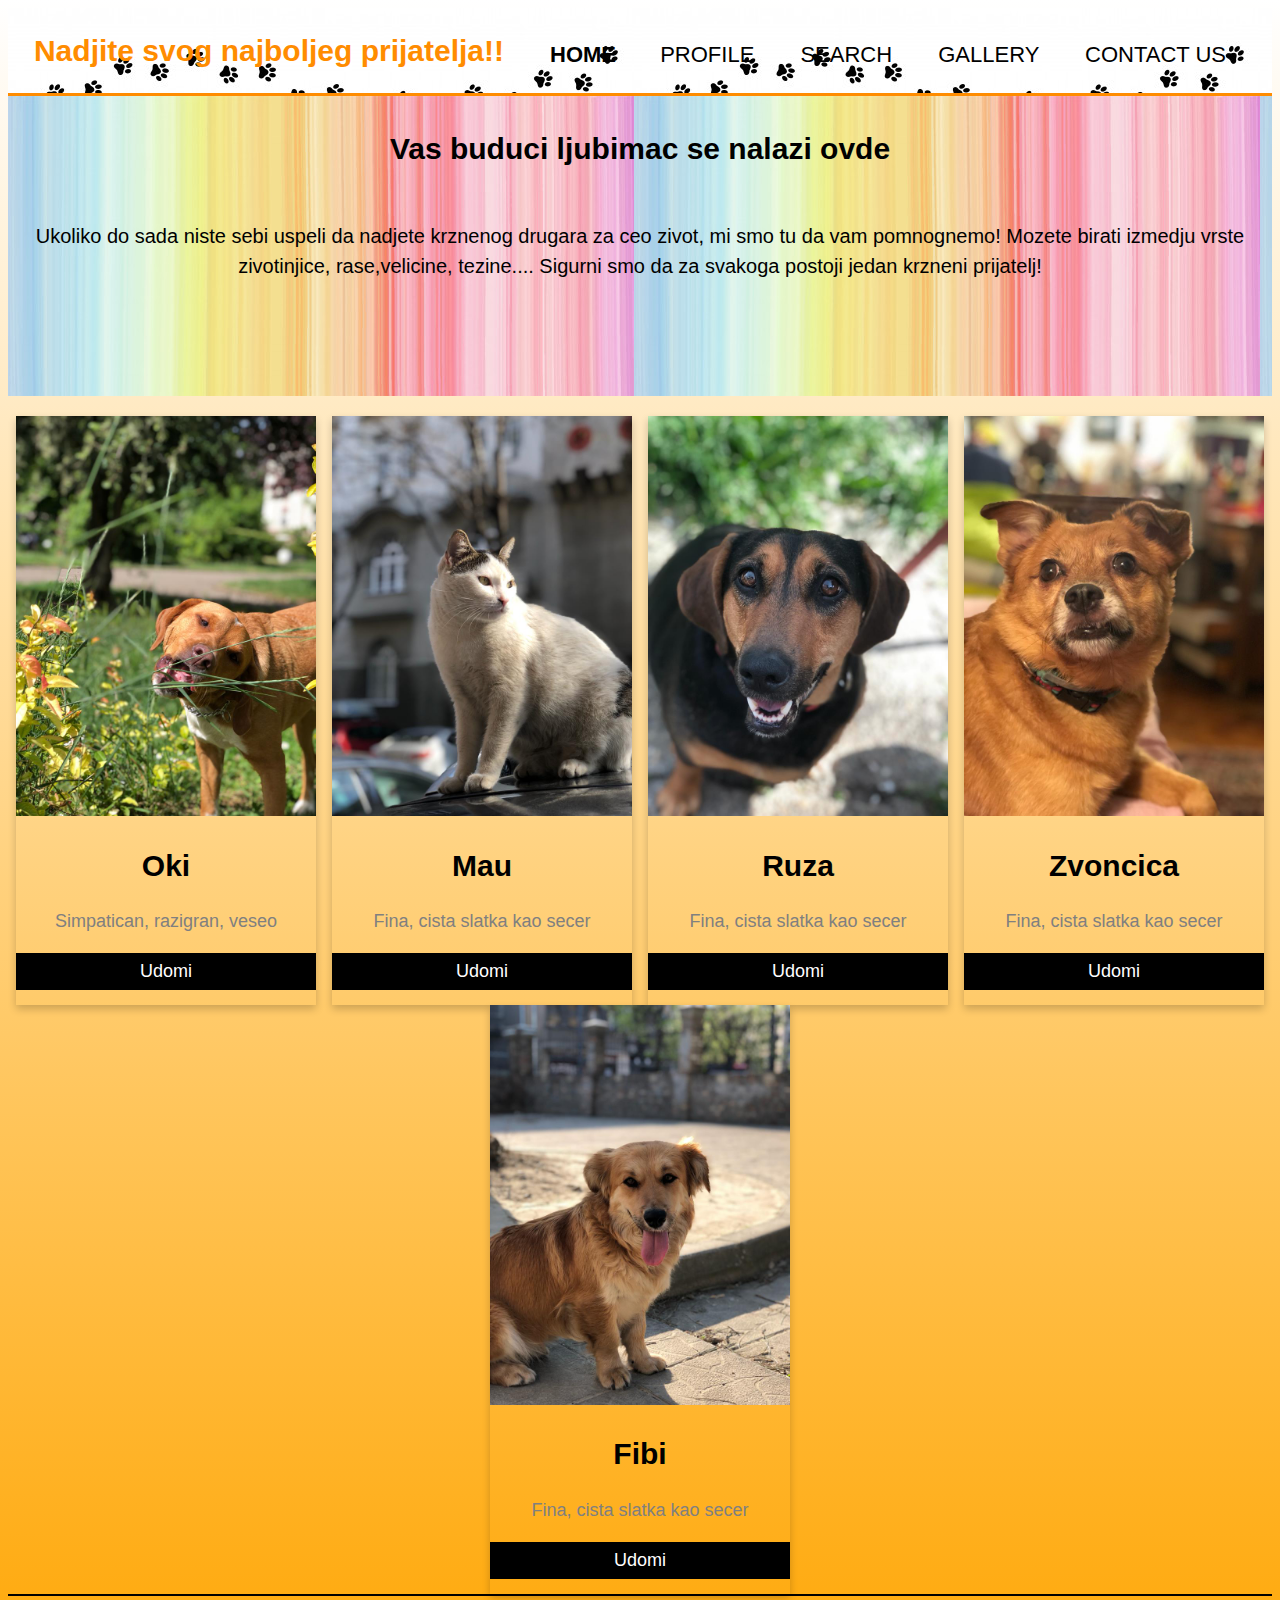
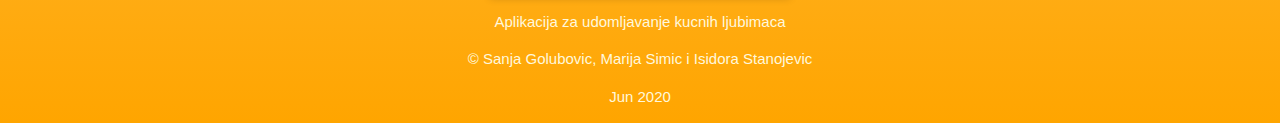
<file: index.html>
<!DOCTYPE html>
<html lang="en">
<head>
    <meta charset="UTF-8">
    <meta name="viewport" content="width=device-width">
    <meta http-equiv="X-UA-Compatible" content="ie=edge">
    <link rel="stylesheet" href="css/style.css">
    <title> Udomljavanje kucnih ljubimaca </title>

</head>
<body>

    <!--Header--> 
    <header>
        <div class="header_container">
            <div id="title">
                <h1>Nadjite svog najboljeg prijatelja!!</h1>
            </div>
            <nav calss="main-nav">
                <ul>
                    <li class="current"><a href="index.html"> Home</a> </li>
                    <li><a href="profil.html"> Profile </a></li>
                    <li><a href="pretraga_ljubimaca.html"> Search </a></li>
                    <li><a href="gallery.html"> Gallery </a></li> 
                    <li><a href="contactus.html"> Contact Us</a></li>
                </ul>
            </nav>
        </div>
    </header>

<!-- Opis i naziv stranice-->

    <section id="showcase">
        <div>
            
            <h1>Vas buduci ljubimac se nalazi ovde</h1>
           
            <p>Ukoliko do sada niste sebi uspeli da nadjete krznenog drugara za ceo zivot, mi smo tu da vam pomnognemo!
            Mozete birati izmedju vrste zivotinjice, rase,velicine, tezine.... Sigurni smo da za svakoga postoji jedan krzneni prijatelj! </p>
    
        </div>

    </section>

<!--3, 4 oglasa koja su kao da pogledaju-->
    <section id="oglasi">
        
        <div class="container-oglasi">

            <div class="card">
                <img src="images/Oki.jpg" alt="Oki" style="width:100%">
                <h1>Oki</h1>
                <p class="opis">Simpatican, razigran, veseo</p>
                <p><button class="udomi">Udomi</button></p>
              </div>



              <div class="card">
                <img src="images/mau.jpg" alt="Mau" style="width:100%">
                <h1>Mau</h1>
                <p class="opis">Fina, cista slatka kao secer</p>
                <p><button class="udomi">Udomi</button></p>
              </div>

        
              <div class="card">
                <img src="images/ruza.jpg" alt="Ruza" style="width:100%">
                <h1>Ruza</h1>
                <p class="opis">Fina, cista slatka kao secer</p>
                <p><button class="udomi">Udomi</button></p>
              </div>

              

              <div class="card">
                <img src="images/Zvoncica.jpg" alt="Zvoncica" style="width:100%">
                <h1>Zvoncica</h1>
                <p class="opis">Fina, cista slatka kao secer</p>
                <p><button class="udomi">Udomi</button></p>
              </div>

              <div class="card">
                <img src="images/fibicko.jpg" alt="Fibi" style="width:100%">
                <h1>Fibi</h1>
                <p class="opis">Fina, cista slatka kao secer</p>
                <p><button class="udomi">Udomi</button></p>
              </div>


           

        </div>    
    </section>


    <footer>
        <div class="footer_container">
        <p>Aplikacija za udomljavanje kucnih ljubimaca</p>
        <p>&copy; Sanja Golubovic, Marija Simic i Isidora Stanojevic</p>
        <p>Jun 2020</p>
        </div>
    </footer>

</body>
</html>
</file>
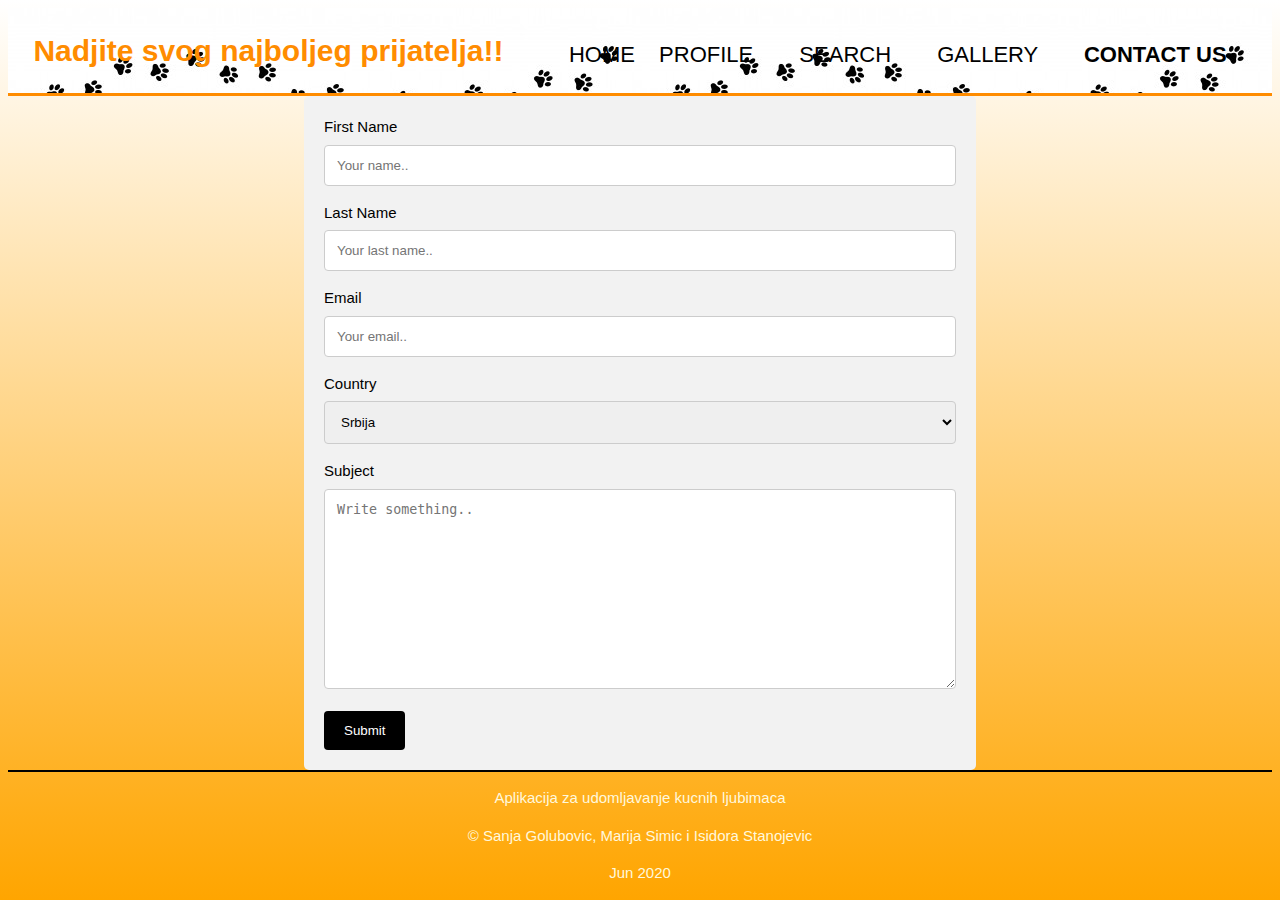
<file: contactus.html>
<!DOCTYPE html>
<html lang="en">
<head>
    <meta charset="UTF-8">
    <meta name="viewport" content="width=device-width">
    <meta http-equiv="X-UA-Compatible" content="ie=edge">
    <link rel="stylesheet" href="css/style.css">
    <title> Udomljavanje kucnih ljubimaca  | Profil</title>

</head>
<body>

    <!--Header-->
    <header >
        <div class="header_container">
            <div id="title">
                <h1>Nadjite svog najboljeg prijatelja!!</h1>
            </div>
            <nav calss="main-nav">
                <ul>
                    <li ></li><a href="index.html"> Home</a> </li>
                    <li><a href="profil.html"> Profile </a></li>
                    <li><a href="pretraga_ljubimaca.html"> Search </a></li>
                    <li><a href="gallery.html"> Gallery </a></li> 
                    <li class="current"><a href="contactus.html"> Contact Us</a></li>
                </ul>
            </nav>
        </div>
    </header>

    <div class="container-contactus">
        <!-- ovo sam ukrala sa neta, tako da ako ne radimo php slobodno obrisi ovaj action page -->
        <form action="action_page.php"> 
      
          <label for="fname">First Name</label>
          <input type="text" id="fname" name="firstname" placeholder="Your name..">
      
          <label for="lname">Last Name</label>
          <input type="text" id="lname" name="lastname" placeholder="Your last name..">

          <label for="email">Email</label>
          <input type="text" id="email" name="email" placeholder="Your email..">
      
          <label for="country">Country</label>
          <select id="country" name="country">
            <option value="australia">Srbija</option>
            <option value="bosna">Bosna</option>
            <option value="hrvatska">Hrvatska</option>
            <option value="crnagora">Crna Gora</option>
          </select>
      
          <label for="subject">Subject</label>
          <textarea id="subject" name="subject" placeholder="Write something.." style="height:200px"></textarea>
      
          <input type="submit" value="Submit">

      
        </form>
      </div>


    <footer>
        <div class="footer_container">
        <p>Aplikacija za udomljavanje kucnih ljubimaca</p>
        <p>&copy; Sanja Golubovic, Marija Simic i Isidora Stanojevic</p>
        <p>Jun 2020</p>
        </div>
    </footer>

</body>
</html>
</file>
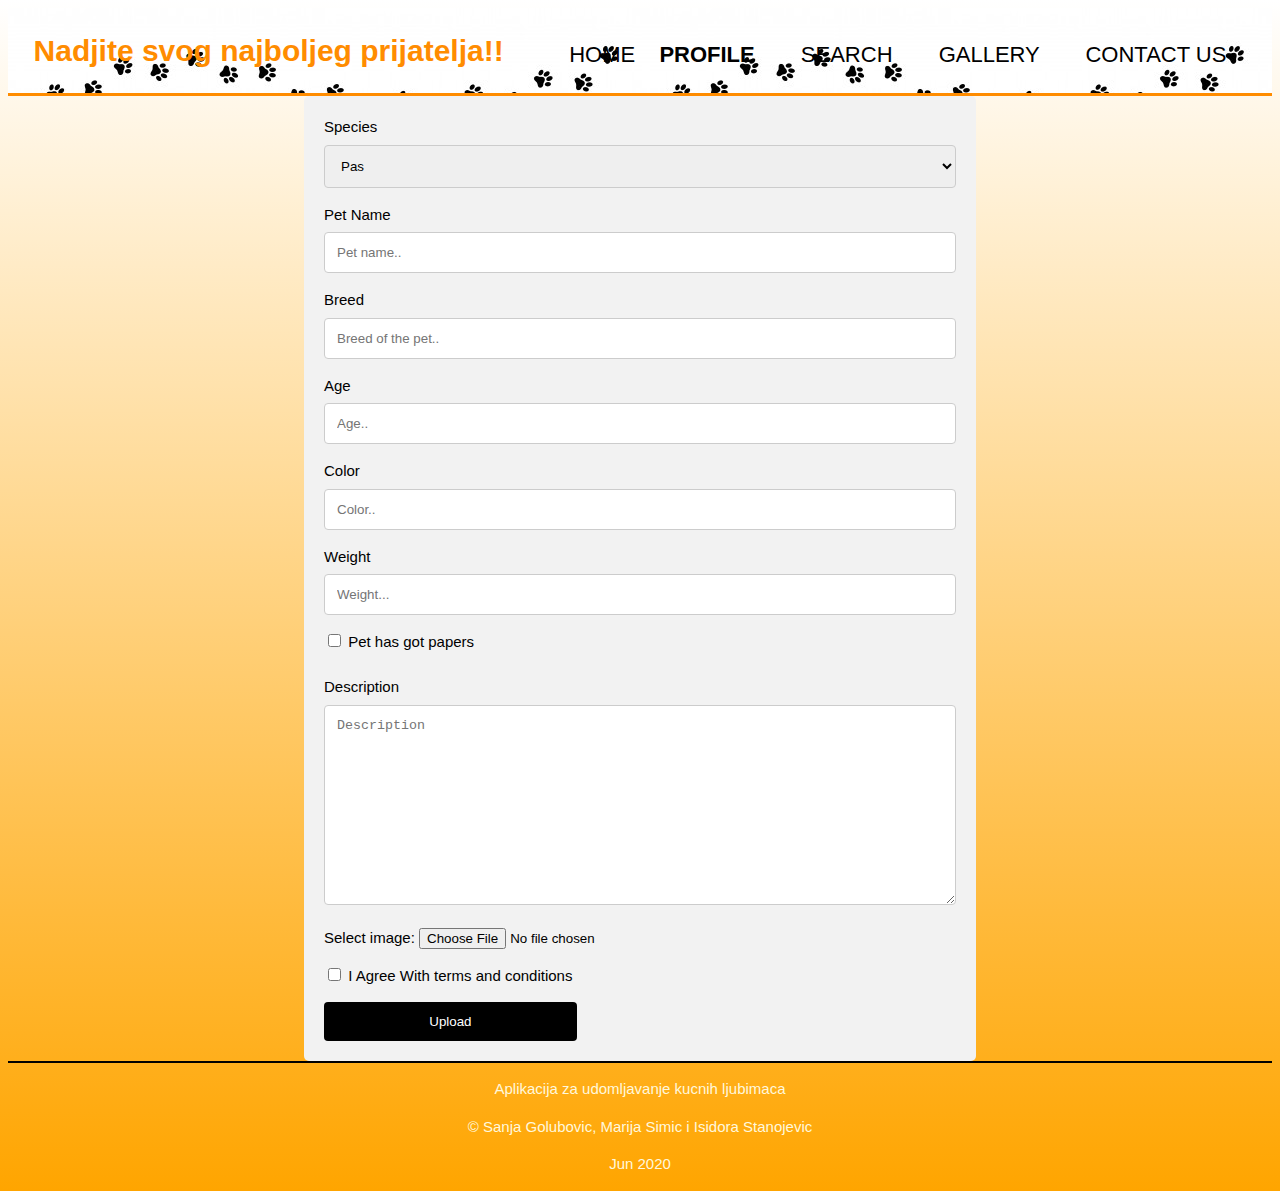
<file: dodavanje_novog_oglasa.html>
<!DOCTYPE html>
<html lang="en">
<head>
    <meta charset="UTF-8">
    <meta name="viewport" content="width=device-width">
    <meta http-equiv="X-UA-Compatible" content="ie=edge">
    <link rel="stylesheet" href="css/style.css">
    <title> Udomljavanje kucnih ljubimaca  | Profil</title>

</head>
<body>

    <!--Header-->
    <header >
        <div class="header_container">
            <div id="title">
                <h1>Nadjite svog najboljeg prijatelja!!</h1>
            </div>
            <nav calss="main-nav">
                <ul>
                    <li ></li><a href="index.html"> Home</a> </li>
                    <li class="current"><a href="profil.html"> Profile </a></li>
                    <li><a href="pretraga_ljubimaca.html"> Search </a></li>
                    <li><a href="gallery.html"> Gallery </a></li> 
                    <li ><a href="contactus.html"> Contact Us</a></li>
                </ul>
            </nav>
        </div>
    </header>

    <div class="container-signup">
      
       
        <form action="action_page.php"> 
            <label for="Species">Species</label>
                <select id="species" name="species">
                    <option value="dog">Pas</option>
                    <option value="cat">Macka</option>
                    <option value="hamster">Hrcak</option>
                    <option value="riba">Riba</option>
                </select>
                
      
            <label for="fname">Pet Name</label>
            <input type="text" id="pname" name="petname" placeholder="Pet name..">
            
            <label for="fname">Breed</label>
            <input type="text" id="breed" name="breed" placeholder="Breed of the pet..">  

            <label for="fname">Age</label>
            <input type="text" id="age" name="age" placeholder="Age..">
    
            <label for="color">Color</label>
            <input type="text" id="color" name="color" placeholder="Color..">

            <label for="weight">Weight</label>
            <input type="text" id="weight" name="weight" placeholder="Weight...">

            <input type="checkbox" name="papers" id="papers"/>
            <label for="papers">Pet has got papers</label>

            </br>
            </br>

            <label for="subject">Description</label>
            <textarea id="description" name="description" placeholder="Description" style="height:200px"></textarea>

            <label for="img">Select image:</label>
            <input type="file" id="img" name="img" accept="image/*">
          
            <div id="termscond">
                <p class="t&c"> 
                    <input type="checkbox" name="Terms" id="terms" /> 
                    <label for="termsandconditions">I Agree With terms and conditions </label>
                </p>
                <input type="submit" value="Upload">
            </div>


        </form>
      </div>


    <footer>
        <div class="footer_container">
        <p>Aplikacija za udomljavanje kucnih ljubimaca</p>
        <p>&copy; Sanja Golubovic, Marija Simic i Isidora Stanojevic</p>
        <p>Jun 2020</p>
        </div>
    </footer>

</body>
</html>
</file>
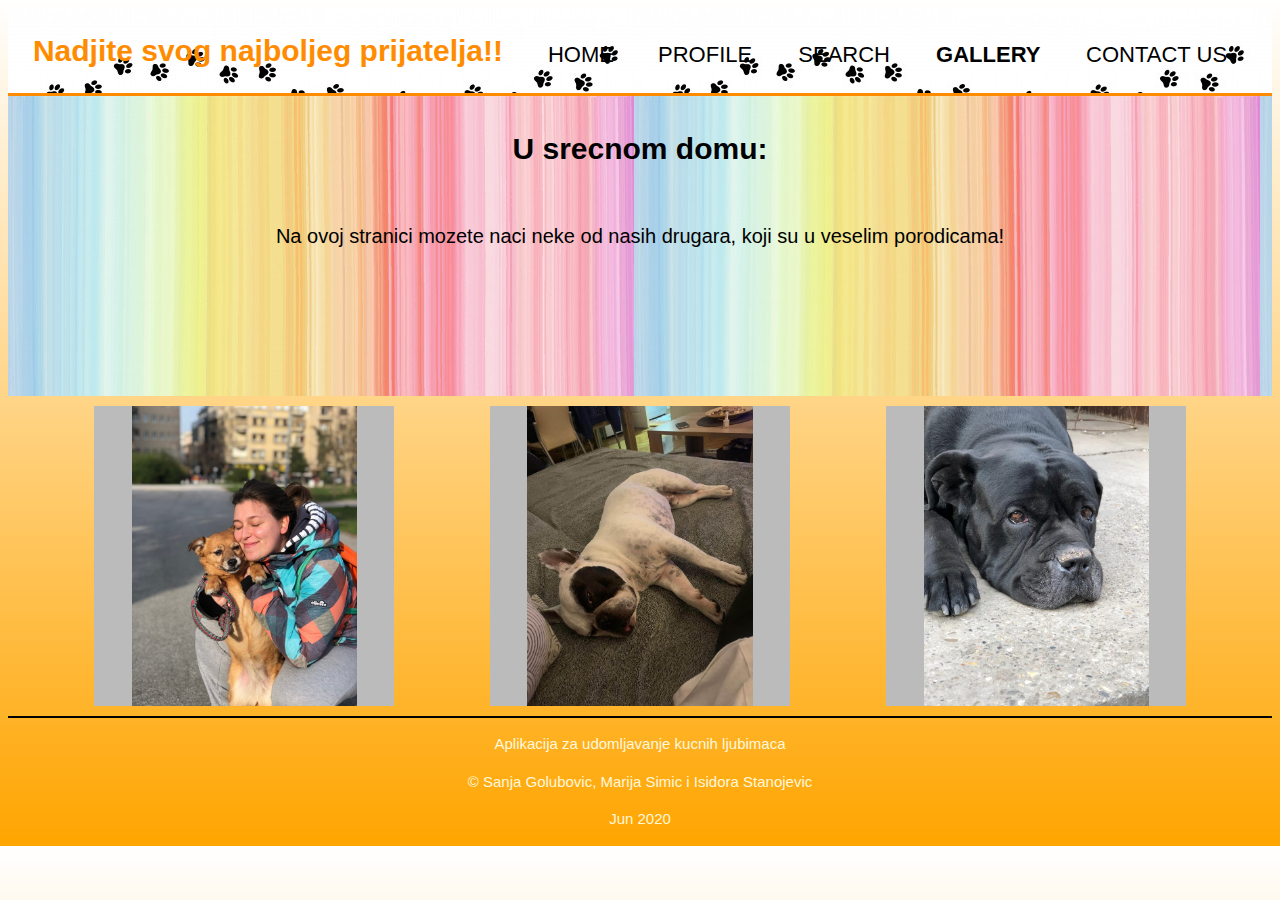
<file: gallery.html>
<!DOCTYPE html>
<html lang="en">
<head>
    <meta charset="UTF-8">
    <meta name="viewport" content="width=device-width">
    <meta http-equiv="X-UA-Compatible" content="ie=edge">
    <link rel="stylesheet" href="css/style.css">
    <title> Udomljavanje kucnih ljubimaca </title>

</head>
<body>

    <!--Header-->
    <header >
        <div class="header_container">
            <div id="title">
                <h1>Nadjite svog najboljeg prijatelja!!</h1>
            </div>
            <nav calss="main-nav">
                <ul>
                    <li><a href="index.html"> Home</a> </li>
                    <li><a href="profil.html"> Profile </a></li>
                    <li><a href="pretraga_ljubimaca.html"> Search </a></li>
                    <li class="current"><a href="gallery.html"> Gallery </a></li> 
                    <li><a href="contactus.html"> Contact Us</a></li>
                </ul>
            </nav>
        </div>
    </header>

<!-- Opis i naziv stranice-->

    <section id="showcase">
        <div>
            
            <h1>U srecnom domu:</h1>
           
            <p>Na ovoj stranici mozete naci neke od nasih drugara, koji su u veselim porodicama! </p>
    
        </div>

    </section>

    <div class="container-flip-card">
    
    <div class="flip-card">
        <div class="flip-card-inner">
          <div class="flip-card-front">
            <img src="images/galerija/IMG_0374.jpg" alt="DokicaiZvoncica">
          </div>
          <div class="flip-card-back">
            <h1>Zvoncica</h1>
            <p>Nasla je dom nakon 2 godine potrage, i njabolju drugaricu za ceo zivot</p>
          </div>
        </div>
    </div>

    <div class="flip-card">
        <div class="flip-card-inner">
          <div class="flip-card-front">
            <img src="images/galerija/pablo.jpg" alt="Pablo"  >
          </div>
          <div class="flip-card-back">
            <h1>Pablo</h1>
            <p>Odmara u svom kreveticu nakon duge setnje</p>
          </div>
        </div>
    </div>

    <div class="flip-card">
        <div class="flip-card-inner">
          <div class="flip-card-front " >
            <img src="images/galerija/max.jpg" alt="Max" > 
          </div>
          <div class="flip-card-back">
            <h1>Max</h1>
            <p>Max je veliki div, kome je samo trebala ljubav i jedan topli krevetic!</p>
          </div>
        </div>
    </div>

    
    </div>
    <footer>
        <div class="footer_container">
        <p>Aplikacija za udomljavanje kucnih ljubimaca</p>
        <p>&copy; Sanja Golubovic, Marija Simic i Isidora Stanojevic</p>
        <p>Jun 2020</p>
        </div>
    </footer>

</body>
</html>
</file>
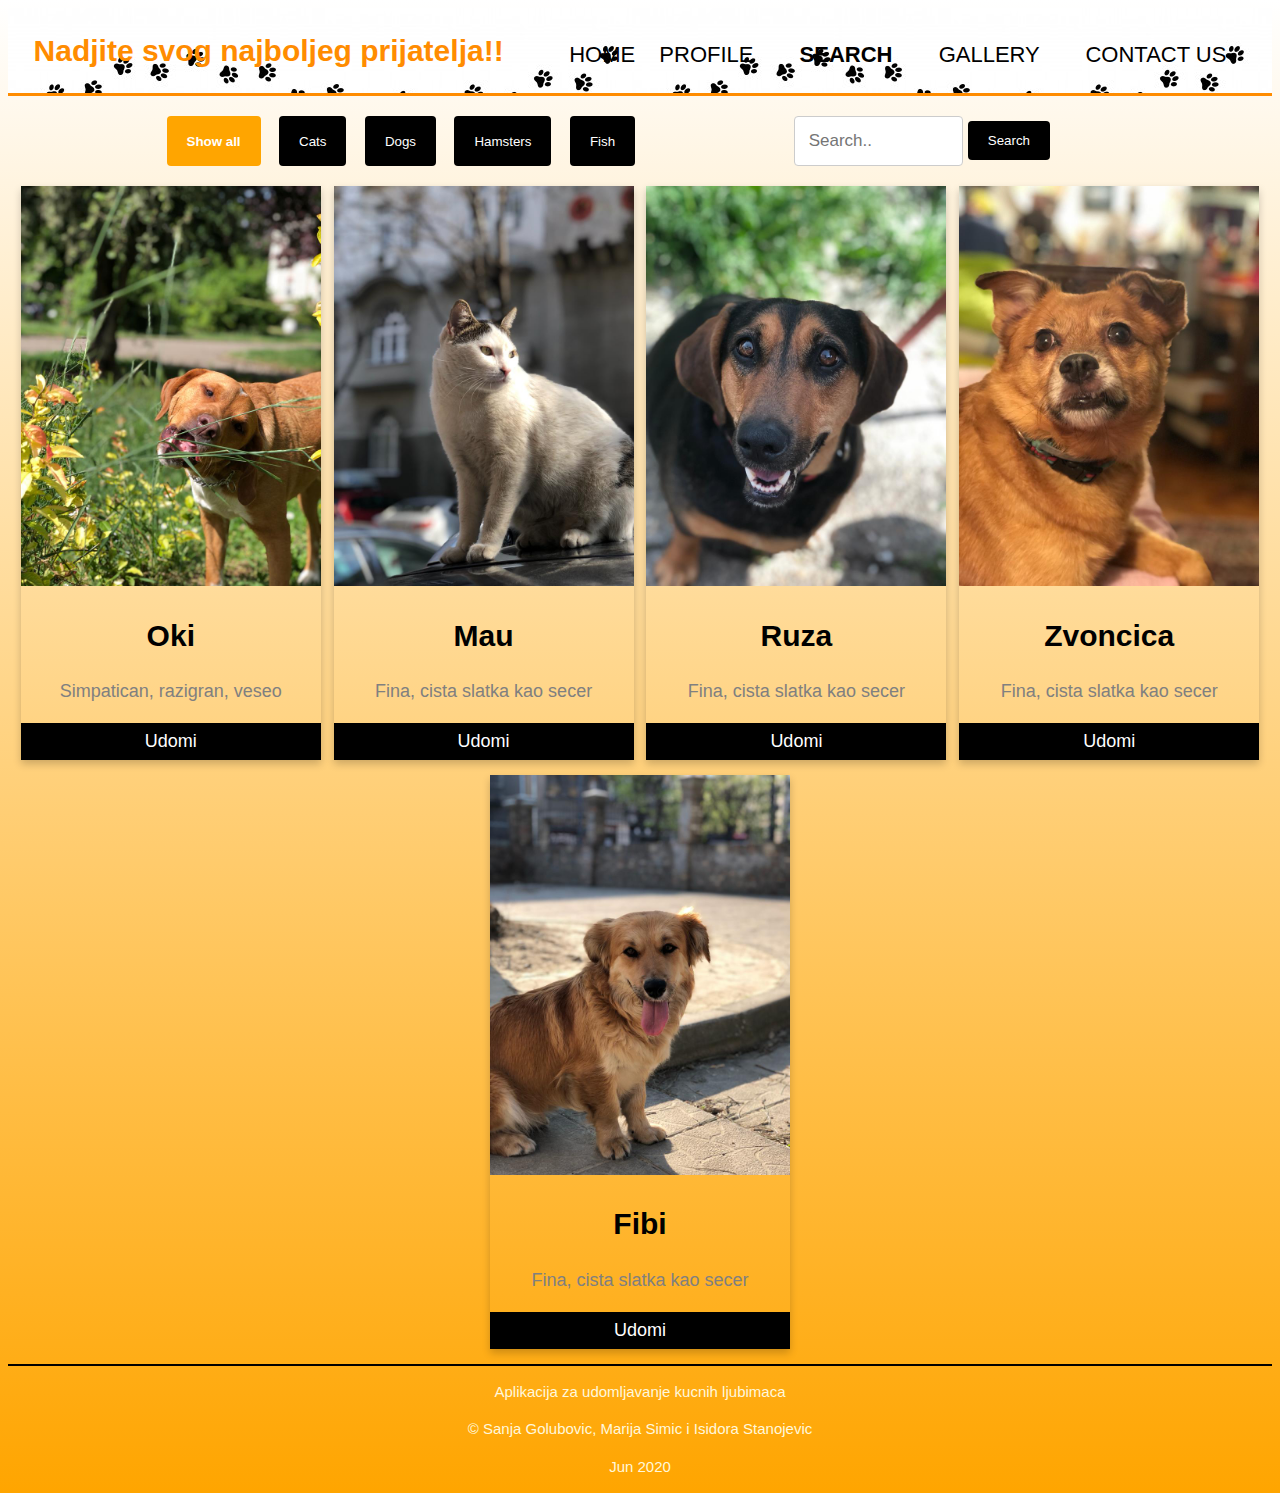
<file: pretraga_ljubimaca.html>
<!DOCTYPE html>
<html lang="en">
<head>
    <meta charset="UTF-8">
    <meta name="viewport" content="width=device-width">
    <meta http-equiv="X-UA-Compatible" content="ie=edge">
    <link rel="stylesheet" href="css/style.css">
    <title> Udomljavanje kucnih ljubimaca  | Search</title>

</head>
<body>

    <!--Header-->
    <header >
        <div class="header_container">
            <div id="title">
                <h1>Nadjite svog najboljeg prijatelja!!</h1>
            </div>
            <nav calss="main-nav">
                <ul>
                    <li ></li><a href="index.html"> Home</a> </li>
                    <li><a href="profil.html"> Profile </a></li>
                    <li class="current"><a href="pretraga_ljubimaca.html"> Search </a></li>
                    <li ><a href="gallery.html"> Gallery </a></li class="current"> 
                    <li><a href="contactus.html"> Contact Us</a></li>
                </ul>
            </nav>
        </div>
    </header>


    <div class="nav-bar">

        <div id="filter-button-container">
            <button class="btn active" onclick="filterSelection('all')"> Show all</button>
            <button class="btn" onclick="filterSelection('cat')"> Cats</button>
            <button class="btn" onclick="filterSelection('dog')"> Dogs</button>
            <button class="btn" onclick="filterSelection('hamster')"> Hamsters</button>
            <button class="btn" onclick="filterSelection('fish')"> Fish</button>
        </div>
    

        <div class="search">
            <form action="/action_page.php">
                <input type="text" placeholder="Search.." >
                <button type="submit" class="search_button">Search</button>
            </form>
        </div>     
    </div>


      <div class="container-oglasi">
            <div class="filterDiv dog">
                <div class="card">
                    <img src="images/Oki.jpg" alt="Oki" style="width:100%">
                    <h1>Oki</h1>
                    <p class="opis">Simpatican, razigran, veseo</p>
                    <p><button class="udomi">Udomi</button></p>
                </div>
            </div>

            <div class="filterDiv cat">
                <div class="card">              
                    <img src="images/mau.jpg" alt="Mau" style="width:100%">
                    <h1>Mau</h1>
                    <p class="opis">Fina, cista slatka kao secer</p>
                    <p><button class="udomi">Udomi</button></p>
                </div >
            </div>
        
            <div class="filterDiv dog">
            <div class="card">
                    <img src="images/ruza.jpg" alt="Ruza" style="width:100%">
                    <h1>Ruza</h1>
                    <p class="opis">Fina, cista slatka kao secer</p>
                    <p><button class="udomi">Udomi</button></p>
                </div>
            </div>

            <div class="filterDiv dog">
                <div class="card">
                    <img src="images/Zvoncica.jpg" alt="Zvoncica" style="width:100%">
                    <h1>Zvoncica</h1>
                    <p class="opis">Fina, cista slatka kao secer</p>
                    <p><button class="udomi">Udomi</button></p>
                </div>
            </div>

            <div class="filterDiv dog">
                <div class="card">
                    <img src="images/fibicko.jpg" alt="Fibi" style="width:100%">
                    <h1>Fibi</h1>
                    <p class="opis">Fina, cista slatka kao secer</p>
                    <p><button class="udomi">Udomi</button></p>
                </div>
            </div>

        </div>

        <script>
// ovde bi trebala da ide skripta za filtriranje ili moze i preko action-page.php  
// ova skripta mi ne radi, odradi da promeni dugme ali mi ne filtrira, pojma nemam gde je greska :/
                filterSelection("all")
                function filterSelection(c) {
                var x, i;
                x = document.getElementsByClassName("filterDiv");
                if (c == "all") c = "";
                // Add the "show" class (display:block) to the filtered elements, and remove the "show" class from the elements that are not selected
                for (i = 0; i < x.length; i++) {
                    w3RemoveClass(x[i], "show");
                    if (x[i].className.indexOf(c) > -1) w3AddClass(x[i], "show");
                }
                }

                // Show filtered elements
                function w3AddClass(element, name) {
                var i, arr1, arr2;
                arr1 = element.className.split(" ");
                arr2 = name.split(" ");
                for (i = 0; i < arr2.length; i++) {
                    if (arr1.indexOf(arr2[i]) == -1) {
                    element.className += " " + arr2[i];
                    }
                }
                }

                // Hide elements that are not selected
                function w3RemoveClass(element, name) {
                var i, arr1, arr2;
                arr1 = element.className.split(" ");
                arr2 = name.split(" ");
                for (i = 0; i < arr2.length; i++) {
                    while (arr1.indexOf(arr2[i]) > -1) {
                    arr1.splice(arr1.indexOf(arr2[i]), 1);
                    }
                }
                element.className = arr1.join(" ");
                }

                // Add active class to the current control button (highlight it)
                var btnContainer = document.getElementById("filter-button-container");
                var btns = btnContainer.getElementsByClassName("btn");
                for (var i = 0; i < btns.length; i++) {
                btns[i].addEventListener("click", function() {
                    var current = document.getElementsByClassName("active");
                    current[0].className = current[0].className.replace(" active", "");
                    this.className += " active";
                });
                }

        </script>

        
    <footer>
        <div class="footer_container">
        <p>Aplikacija za udomljavanje kucnih ljubimaca</p>
        <p>&copy; Sanja Golubovic, Marija Simic i Isidora Stanojevic</p>
        <p>Jun 2020</p>
        </div>
    </footer>

</body>
</html>
</file>
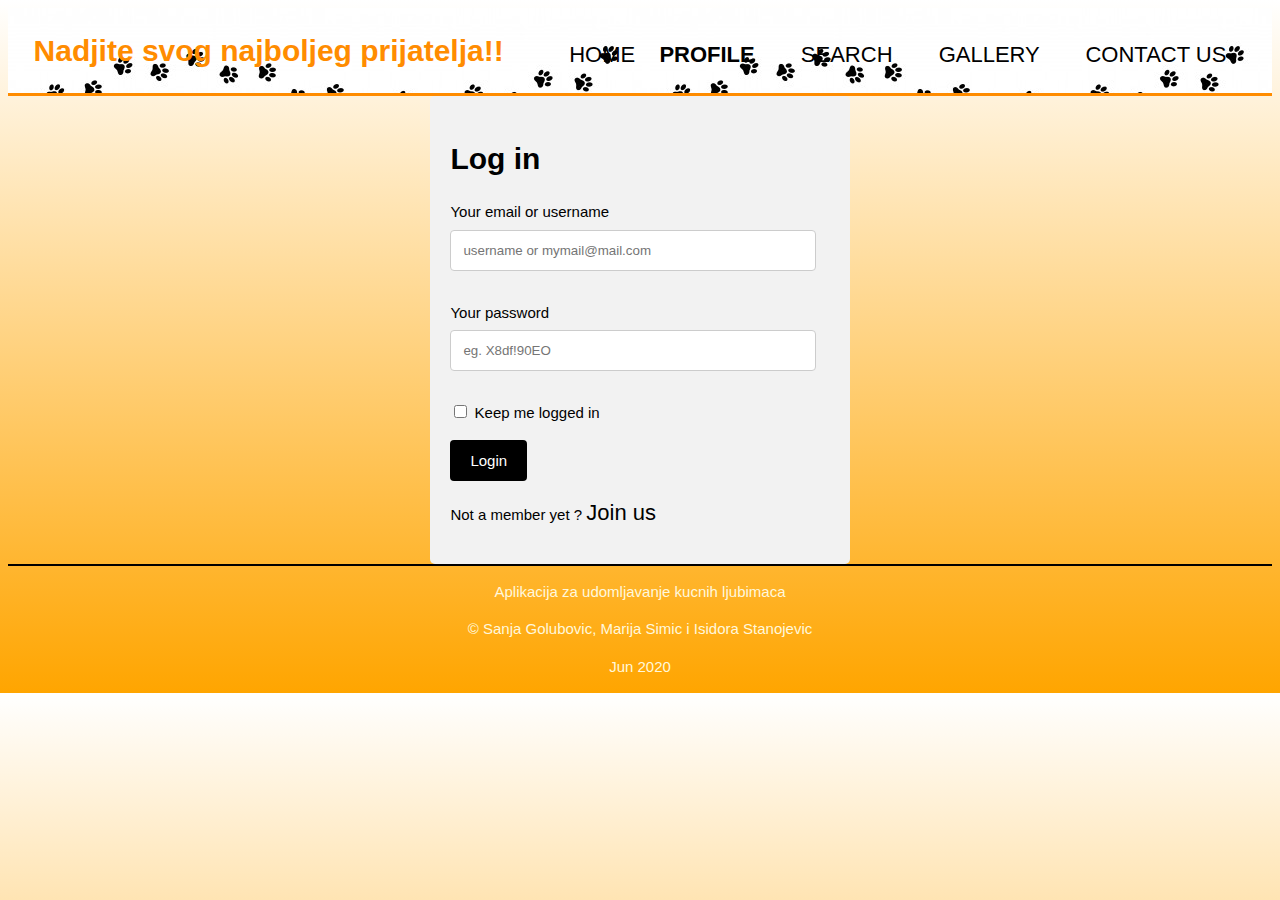
<file: profil.html>
<!DOCTYPE html>
<html lang="en">
<head>
    <meta charset="UTF-8">
    <meta name="viewport" content="width=device-width">
    <meta http-equiv="X-UA-Compatible" content="ie=edge">
    <link rel="stylesheet" href="css/style.css">
    <title> Udomljavanje kucnih ljubimaca  | Profil</title>

</head>
<body>

    <!--Header-->
    <header >
        <div class="header_container">
            <div id="title">
                <h1>Nadjite svog najboljeg prijatelja!!</h1>
            </div>
            <nav calss="main-nav">
                <ul>
                    <li ></li><a href="index.html"> Home</a> </li>
                    <li class="current"><a href="profil.html"> Profile </a></li>
                    <li><a href="pretraga_ljubimaca.html"> Search </a></li>
                    <li><a href="gallery.html"> Gallery </a></li> 
                    <li><a href="contactus.html"> Contact Us</a></li>
                </ul>
            </nav>
        </div>
    </header>
  
    <div class="container-login">
		<div id="login">
            <form  action="" > <!--Ovde ce da ide scripta za login.--> 
				<h1>Log in</h1> 
				<p> 
					<label for="username" class="uname"> Your email or username </label>
					<input id="username" name="username" required="required" type="text" placeholder="username or mymail@mail.com"/>
				</p>
				<p> 
					<label for="password" class="youpasswd"> Your password </label>
					<input id="password" name="password" required="required" type="password" placeholder="eg. X8df!90EO" /> 
				</p>
				<p class="keeplogin"> 
					<input type="checkbox" name="loginkeeping" id="loginkeeping" value="loginkeeping" /> 
					<label for="loginkeeping">Keep me logged in</label>
				</p>
				<p > 
                    <!--ovde bi trebala da nam ide skripta gde nas vodi na profil korisnika-->
                    <button type="submit" value="Login"  > <a href="stranica_korisnika.html" class="profil" > Login </a></button>
                    <!-- <input type="submit" value="Login"  />  -->
				</p>
				<p >
					Not a member yet ?
					<a href="singup.html" >Join us</a>
				</p>
			</form>
		</div>

		
		
	</div>
  

    <footer>
        <div class="footer_container">
        <p>Aplikacija za udomljavanje kucnih ljubimaca</p>
        <p>&copy; Sanja Golubovic, Marija Simic i Isidora Stanojevic</p>
        <p>Jun 2020</p>
        </div>
    </footer>

</body>
</html>
</file>
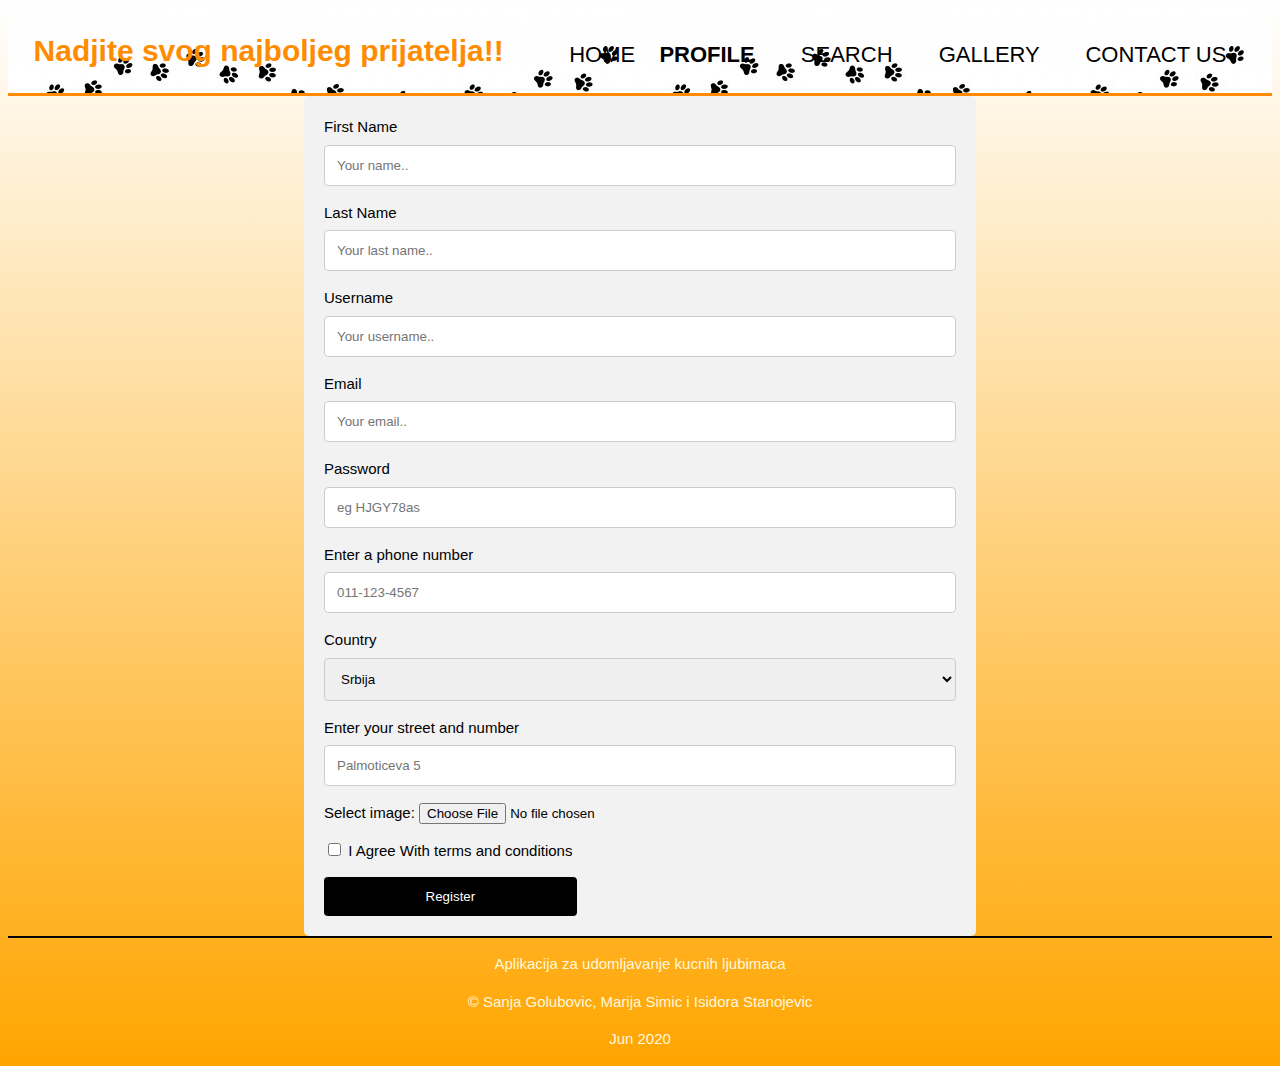
<file: singup.html>
<!DOCTYPE html>
<html lang="en">
<head>
    <meta charset="UTF-8">
    <meta name="viewport" content="width=device-width">
    <meta http-equiv="X-UA-Compatible" content="ie=edge">
    <link rel="stylesheet" href="css/style.css">
    <title> Udomljavanje kucnih ljubimaca  | Profil</title>

</head>
<body>

    <!--Header-->
    <header >
        <div class="header_container">
            <div id="title">
                <h1>Nadjite svog najboljeg prijatelja!!</h1>
            </div>
            <nav calss="main-nav">
                <ul>
                    <li ></li><a href="index.html"> Home</a> </li>
                    <li class="current"><a href="profil.html"> Profile </a></li>
                    <li><a href="pretraga_ljubimaca.html"> Search </a></li>
                    <li><a href="gallery.html"> Gallery </a></li> 
                    <li ><a href="contactus.html"> Contact Us</a></li>
                </ul>
            </nav>
        </div>
    </header>

    <div class="container-signup">
      
       
        <form action="action_page.php"> 
      
          <label for="fname">First Name</label>
          <input type="text" id="fname" name="firstname" placeholder="Your name..">
      
          <label for="lname">Last Name</label>
          <input type="text" id="lname" name="lastname" placeholder="Your last name..">

          <label for="username">Username</label>
          <input type="text" id="username" name="username" placeholder="Your username..">

          <label for="email">Email</label>
          <input type="text" id="email" name="email" placeholder="Your email..">

          <label for="password">Password</label>
          <input type="text" id="password" name="password" placeholder="eg HJGY78as">
        
          <label for="phone">Enter a phone number</label>
          <input type="text" id="phone" name="phone" placeholder="011-123-4567" >

          <label for="country">Country</label>
          <select id="country" name="country">
            <option value="australia">Srbija</option>
            <option value="bosna">Bosna</option>
            <option value="hrvatska">Hrvatska</option>
            <option value="crnagora">Crna Gora</option>
          </select>
          
          <label for="street">Enter your street and number</label>
          <input type="text" id="street" name="street" placeholder="Palmoticeva 5">
        
          <label for="img">Select image:</label>
          <input type="file" id="img" name="img" accept="image/*">
            
          <div id="termscond">
                    <p class="t&c"> 
                        <input type="checkbox" name="Terms" id="terms" /> 
                        <label for="termsandconditions">I Agree With terms and conditions </label>
                    </p>
                        <input type="submit" value="Register">
            </div>


        </form>
      </div>


    <footer>
        <div class="footer_container">
        <p>Aplikacija za udomljavanje kucnih ljubimaca</p>
        <p>&copy; Sanja Golubovic, Marija Simic i Isidora Stanojevic</p>
        <p>Jun 2020</p>
        </div>
    </footer>

</body>
</html>
</file>
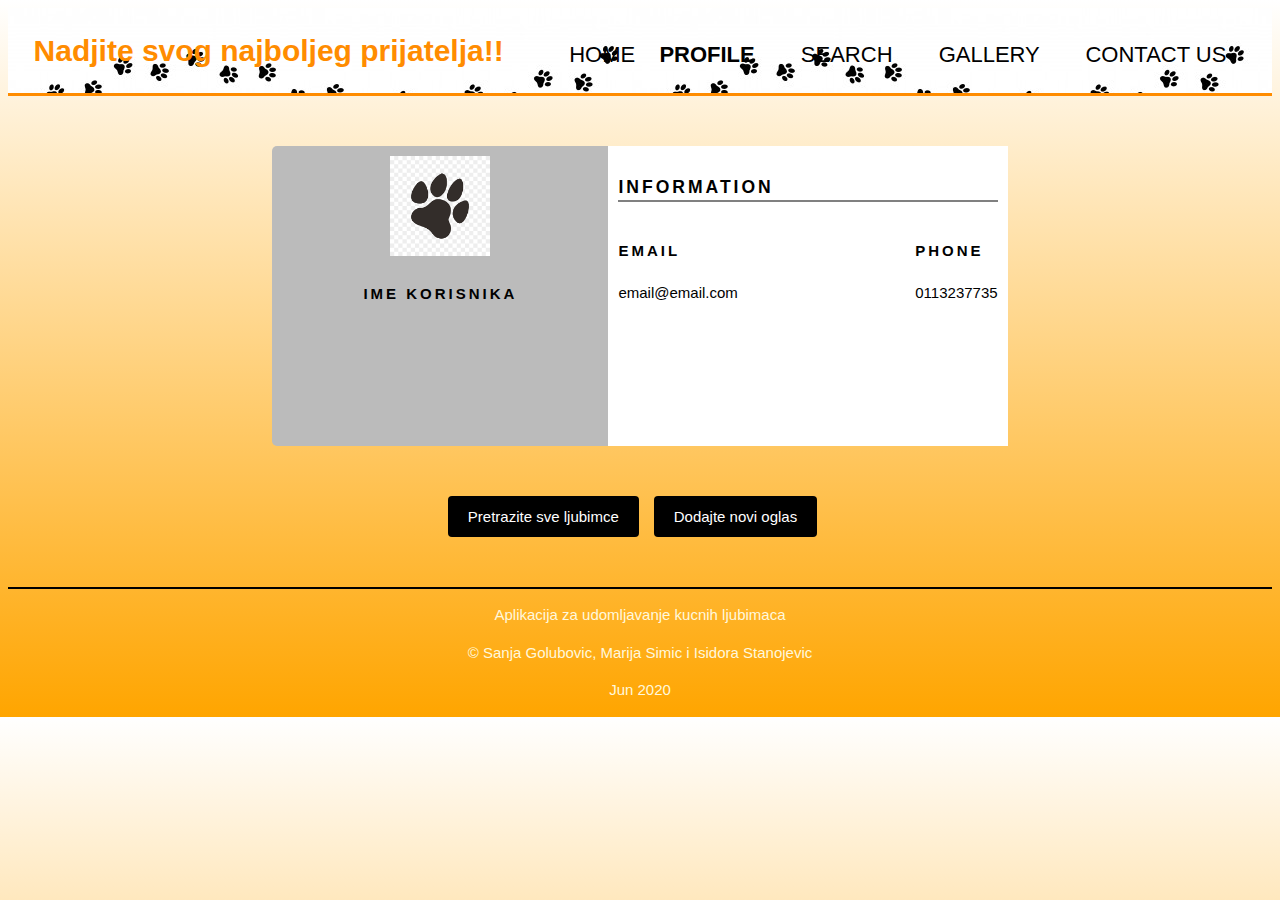
<file: stranica_korisnika.html>
<!DOCTYPE html>
<html lang="en">
<head>
    <meta charset="UTF-8">
    <meta name="viewport" content="width=device-width">
    <meta http-equiv="X-UA-Compatible" content="ie=edge">
    <link rel="stylesheet" href="css/style.css">
    <title> Udomljavanje kucnih ljubimaca  | Stranica korisnika</title>

    
</head>
<body>

    <!--Header-->
    <header >
        <div class="header_container">
            <div id="title">
                <h1>Nadjite svog najboljeg prijatelja!!</h1>
            </div>
            <nav calss="main-nav">
                <ul>
                    <li ></li><a href="index.html"> Home</a> </li>
                    <li class="current"><a href="profil.html"> Profile </a></li>
                    <li><a href="pretraga_ljubimaca.html"> Search </a></li>
                    <li><a href="gallery.html"> Gallery </a></li> 
                    <li><a href="contactus.html"> Contact Us</a></li>
                </ul>
            </nav>
        </div>
    </header>
  
    <div class="container-stranica-korisnika">
        <div class="left">
            <img src="images/paw.png" alt="slika korisnika" width=100>
            <h4>ime korisnika</h4> <!--ovde nekako treba da pozovemo ime korisnika (cini mi se da smo to u pki-ju radili) korsnika-->  
        </div>

        <div class="right">
            <div class="info">
                <h3>Information </h3>
                    <div class="info_data">
                        <div class="data">
                            <h4>email</h4>
                            <p>email@email.com</p> <!--opet pozivamo email, ali mozda sve to mozemo da fejkujemo nekako-->
                        </div>
                        <div class="data">
                            <h4>Phone</h4>
                            <p>0113237735</p>
                        </div>
                    </div>
            </div>
        </div>
        
        
        
    </div>

    <div class="stranica_korisnika_buttons">
        <button type="submit"> <a href="pretraga_ljubimaca.html" class="profil" > Pretrazite sve ljubimce </a></button>
        <button type="submit"> <a href="dodavanje_novog_oglasa.html" class="profil" > Dodajte novi oglas </a></button>
        </div>
  

    <!--footer-->
    <footer>
        <div class="footer_container">
        <p>Aplikacija za udomljavanje kucnih ljubimaca</p>
        <p>&copy; Sanja Golubovic, Marija Simic i Isidora Stanojevic</p>
        <p>Jun 2020</p>
        </div>
    </footer>

</body>
</html>
</file>
<file: css/style.css>
body{
    font: 15px/1.5 Arial, Helvetica, sans-serif;
    background: linear-gradient(white, orange);
    height: 100%;
}

.container{
    display: flex;
}

ul{
    margin: 0;
    padding: 0;
}

/* header */
header{
    background-image: url("/images/header.jpg");
    min-height: 70px;
    color:darkorange;
    border-bottom: darkorange solid 3px;
    text-align: center;
}
 header #title {
     float: left;
 }

header a{
    color: black;
    text-decoration: none;
    text-transform: uppercase;
}

header li{
    display: inline;
    padding: 0 20px 0 20px;
}

.header_container{
    display: flex;
    flex-wrap: wrap;
    justify-content: space-evenly;
}

header nav{    
    float:right;
    margin-top: 30px;
}
header #title {
    float: left;
}
header .current a{
    font-weight: bold;
}
header a:hover{
    font-weight: bold;
    color: white;
    background-color: black;
    opacity: 0.7;
}


/* footer: */

.footer_container{
    color:cornsilk;
    border-top: black 2px solid;
}


footer  {
    text-align: center;
    width: 100%;
}

/* ono sto se nalazi izmedju svega  na prvoj strani*/


#showcase{
    min-height: 300px;
    background: url("/images/pozadina2.jpg");
    text-align: center;
}

#showcase h1{
    font-size: 30px;
    margin: 0;
    padding: 30PX;
}

#showcase p{
 font-size: 20px;
}


/* Oglasi */
#oglasi{
    margin-top: 20px;
}

.container-oglasi{
    display: flex;
    flex-flow: row wrap;
    flex-shrink: 3;
    justify-content: space-evenly;
}


.card {
    box-shadow: 0 4px 8px 0 rgba(0, 0, 0, 0.2);
    max-width: 300px;
    margin: auto;
    text-align: center;
    
  }
  
  .opis {
    color: grey;
    font-size: 18px;
  }
  
  .udomi {
    border: none;
    outline: 0;
    display: inline-block;
    padding: 8px;
    color: white;
    background-color: #000;
    text-align: center;
    cursor: pointer;
    width: 100%;
    font-size: 18px;
  }
  
  a {
    text-decoration: none;
    font-size: 22px;
    color: black;
  }
  
  button:hover, a:hover {
    opacity: 0.7;
  }



  /* Contact us */

  input[type=text], [type=password], select, textarea {
    width: 100%;
    padding: 12px; 
    border: 1px solid #ccc; 
    border-radius: 4px; 
    box-sizing: border-box; 
    margin-top: 6px;
    margin-bottom: 16px;
    resize: vertical ;
  }
  
  /* Style the submit button with a specific background color etc */
  input[type=submit] {
    background-color: black;
    color: white;
    padding: 12px 20px;
    border: none;
    border-radius: 4px;

  }
  
  /* When moving the mouse over the submit button, add a darker green color */
  input[type=submit]:hover {
    opacity: 0.7;
  }
  
  .container-contactus {
    margin:auto;
    border-radius: 5px;
    background-color: #f2f2f2;
    padding: 20px;
    width: 50%;
    
  }

  /*Profil / LogIn page */

.container-login{
      display: flex;
      margin:auto;
      border-radius: 5px;
      background-color: #f2f2f2;
      padding: 20px;
      width: 30%;
}
/*odnosi se na a href*/
.profil{
    text-decoration: none;
    font-size: 15px;
    color: white;
}

button[type=submit] {
    background-color: black;
    color: white;
    padding: 12px 20px;
    border: none;
    border-radius: 4px;

  }
  

/*Singup*/
.container-signup [type="submit"]{
    width: 40%;
}


.container-signup {
    margin:auto;
    border-radius: 5px;
    background-color: #f2f2f2;
    padding: 20px;
    width: 50%;
    display: flex;
    flex-flow: column;
    
  }

  /*galerija*/

.container-flip-card{
    display: flex;
    flex-flow: row wrap;
    flex-shrink: 3;
    justify-content: space-evenly;

}
  /* The flip card container - set the width and height to whatever you want. We have added the border property to demonstrate that the flip itself goes out of the box on hover (remove perspective if you don't want the 3D effect */
.flip-card {
    padding: 10px;
    background-color: transparent;
    width: 300px;
    height: 300px;
    
    perspective: 1000px; /* Remove this if you don't want the 3D effect */
  }
  
  /* This container is needed to position the front and back side */
  .flip-card-inner {
    position: relative;
    width: 100%;
    height: 100%;
    text-align: center;
    transition: transform 0.8s;
    transform-style: preserve-3d;
  }
  
  /* Do an horizontal flip when you move the mouse over the flip box container */
  .flip-card:hover .flip-card-inner {
    transform: rotateY(180deg);
  }
  
  /* Position the front and back side */
  .flip-card-front, .flip-card-back {
    position: absolute;
    width: 100%;
    height: 100%;
    -webkit-backface-visibility: hidden; /* Safari */
    backface-visibility: hidden;
  }
  
  /* Style the front side (fallback if image is missing) */
  .flip-card-front {
    background-color: #bbb;
    color: black;

  }
  
    .flip-card-front img{
        max-width: 100%;
        max-height: 100%;
        /* display: block; */
        
    }
  /* Style the back side */
  .flip-card-back {
    background-color: dodgerblue;
    color: white;
    transform: rotateY(180deg);
  }

  /*stranica korisnika*/ 

  .container-stranica-korisnika{
    display: flex;
    align-items: center;
    justify-content: center;
    height: 400px;
}

  .container-stranica-korisnika .left{
      width:25%;
      height: 70%;
      background-color: #bbb;
      text-align: center;
      padding: 10px;
      border-top-left-radius:5px ;
      border-bottom-left-radius:5px ;
  }


  .container-stranica-korisnika .right{
      width: 30%;
      background-color: #fff;
      height: 70%;
      padding: 10px;
  }

  .container-stranica-korisnika .right .info_data{
      margin-bottom: 25px;
      display: flex;
      justify-content: space-between;
  }

.container-stranica-korisnika .right h3{
    border-bottom: 2px solid grey
}

.container-stranica-korisnika h3, h4{
      letter-spacing: 3px;
      text-transform: uppercase;
      
  }

  .stranica_korisnika_buttons{
    display: flex;
    justify-content: center;
    padding-bottom: 50px;  
  }  
  
  .stranica_korisnika_buttons button{
    margin-right: 15px;

  }

/*pretragaljubimaca*/


/* Add a black background color to the top navigation bar */
.nav-bar{
  display: flex;
  justify-content: space-evenly;
  padding-top: 20px;
  padding-bottom: 20px;
  flex-wrap: wrap;
}

.search input[type=text] {
  border: none;
  font-size: 17px;
  width: 50%;
  float: left;
  border: 1px solid #ccc;
}

.search_button{
  float: left;
  margin-top: 5px;
  margin-left: 5px;
}
.search input[type=text] {
    text-align: left;
    margin: 0;
    padding: 14px;
  }

  #filter-button-container{
    width: 40%;
    display: flex;
    justify-content: space-evenly;
  }
  

  
  /* The "show" class is added to the filtered elements */
  .show {
    display: block;
  }
  
  /* Style the buttons */
  .btn {
    background-color: black;
    color: white;
    padding: 12px 20px;
    border: none;
    border-radius: 4px;
  }
  
  /* Add a light grey background on mouse-over */
  .btn:hover {
    opacity: 0.7;
  }
  
  /* Add a dark background to the active button */
  .btn.active {
    background-color:orange;
    color: white;
    font-weight: bold;
    
  }
</file>
